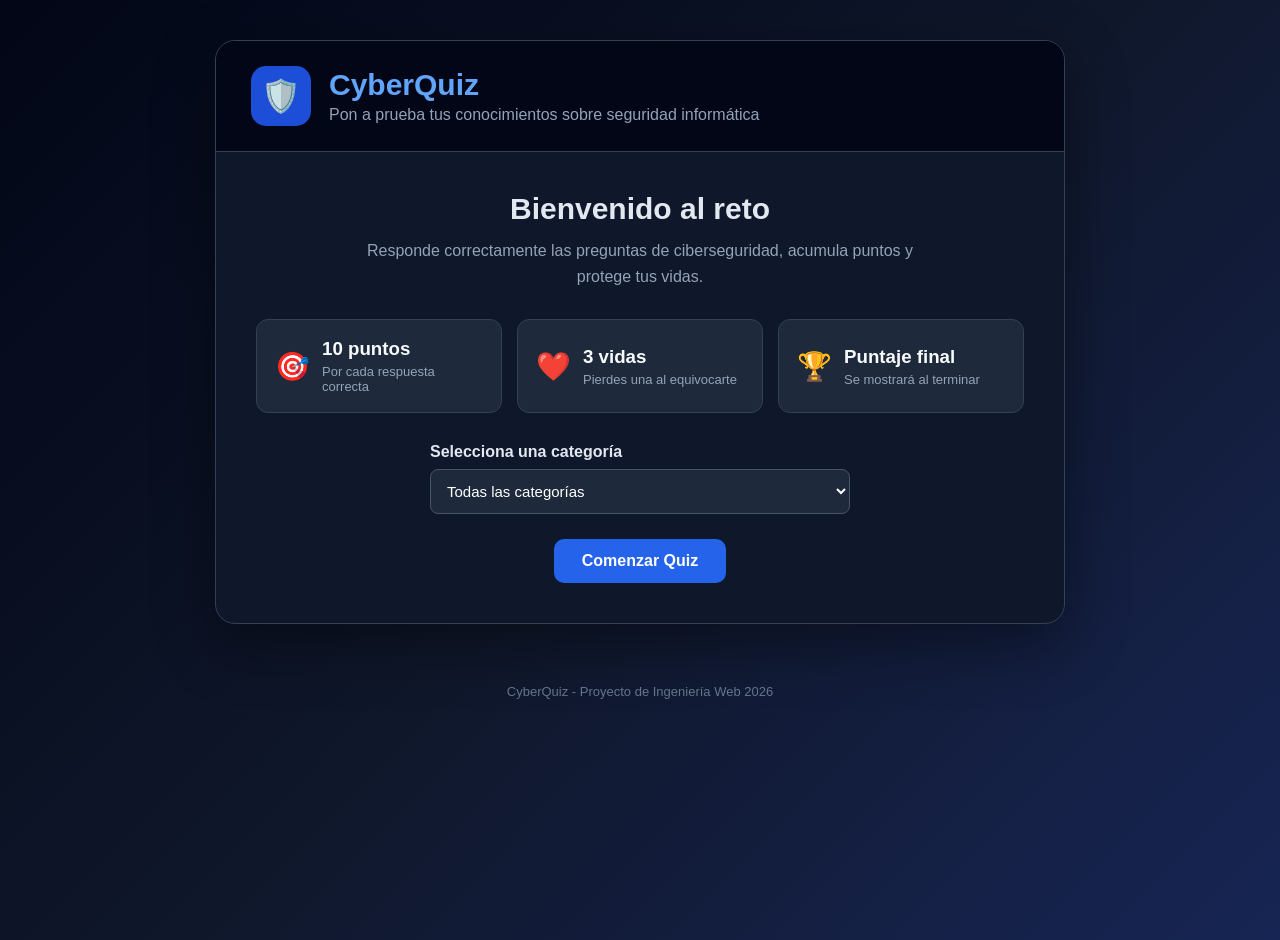
<file: index.html>
<!DOCTYPE html>
<html lang="es">

<head>
    <meta charset="UTF-8">
    <meta name="viewport" content="width=device-width, initial-scale=1.0">

    <title>CyberQuiz - Seguridad Informática</title>

    <link rel="stylesheet" href="estilos.css">
</head>

<body>

    <main class="contenedor">

        <!-- =========================
             ENCABEZADO
        ========================== -->

        <header class="encabezado">

            <div class="logo">
                🛡️
            </div>

            <div>
                <h1>CyberQuiz</h1>
                <p>
                    Pon a prueba tus conocimientos
                    sobre seguridad informática
                </p>
            </div>

        </header>


        <!-- =========================
             PANTALLA INICIAL
        ========================== -->

        <section
            id="pantallaInicio"
            class="pantalla activa"
        >

            <h2>Bienvenido al reto</h2>

            <p class="texto-intro">
                Responde correctamente las preguntas
                de ciberseguridad, acumula puntos
                y protege tus vidas.
            </p>


            <div class="reglas">

                <article>
                    <span>🎯</span>

                    <div>
                        <h3>10 puntos</h3>
                        <p>Por cada respuesta correcta</p>
                    </div>
                </article>


                <article>
                    <span>❤️</span>

                    <div>
                        <h3>3 vidas</h3>
                        <p>Pierdes una al equivocarte</p>
                    </div>
                </article>


                <article>
                    <span>🏆</span>

                    <div>
                        <h3>Puntaje final</h3>
                        <p>Se mostrará al terminar</p>
                    </div>
                </article>

            </div>


            <!-- FILTRO -->

            <div class="selector">

                <label for="categoria">
                    Selecciona una categoría
                </label>

                <select id="categoria">

                    <option value="todas">
                        Todas las categorías
                    </option>

                    <option value="phishing">
                        Phishing
                    </option>

                    <option value="contrasenas">
                        Contraseñas
                    </option>

                    <option value="malware">
                        Malware
                    </option>

                    <option value="redes">
                        Redes y navegación
                    </option>

                </select>

            </div>


            <button
                id="btnComenzar"
                class="boton-principal"
            >
                Comenzar Quiz
            </button>

        </section>


        <!-- =========================
             PANTALLA DEL JUEGO
        ========================== -->

        <section
            id="pantallaJuego"
            class="pantalla"
        >

            <!-- INFORMACIÓN -->

            <div class="barra-info">

                <div class="dato">
                    <span>⭐</span>

                    <div>
                        <small>Puntos</small>
                        <strong id="puntos">0</strong>
                    </div>
                </div>


                <div class="dato">
                    <span>❤️</span>

                    <div>
                        <small>Vidas</small>
                        <strong id="vidas">3</strong>
                    </div>
                </div>


                <div class="dato">
                    <span>❓</span>

                    <div>
                        <small>Pregunta</small>

                        <strong>
                            <span id="numeroPregunta">1</span>
                            /
                            <span id="totalPreguntas">10</span>
                        </strong>

                    </div>
                </div>

            </div>


            <!-- BARRA DE PROGRESO -->

            <div class="barra-progreso">

                <div
                    id="progreso"
                    class="progreso"
                ></div>

            </div>


            <!-- PREGUNTA -->

            <article class="tarjeta-pregunta">

                <span
                    id="categoriaPregunta"
                    class="categoria-pregunta"
                >
                    Seguridad
                </span>

                <h2 id="pregunta">
                    Pregunta
                </h2>


                <div
                    id="opciones"
                    class="opciones"
                >
                    <!-- JS genera los botones -->
                </div>


                <p
                    id="mensaje"
                    class="mensaje"
                ></p>

            </article>

        </section>


        <!-- =========================
             RESULTADO
        ========================== -->

        <section
            id="pantallaResultado"
            class="pantalla resultado"
        >

            <div class="trofeo">
                🏆
            </div>

            <h2>¡Quiz terminado!</h2>

            <p>
                Este fue tu resultado:
            </p>


            <div class="resultado-puntos">

                <span id="puntajeFinal">
                    0
                </span>

                <small>
                    puntos
                </small>

            </div>


            <div class="estadisticas">

                <article>

                    <strong id="correctasFinal">
                        0
                    </strong>

                    <span>
                        Correctas
                    </span>

                </article>


                <article>

                    <strong id="incorrectasFinal">
                        0
                    </strong>

                    <span>
                        Incorrectas
                    </span>

                </article>


                <article>

                    <strong id="vidasFinal">
                        0
                    </strong>

                    <span>
                        Vidas
                    </span>

                </article>

            </div>


            <p
                id="mensajeFinal"
                class="mensaje-final"
            >
            </p>


            <button
                id="btnReiniciar"
                class="boton-principal"
            >
                Jugar nuevamente
            </button>

        </section>

    </main>


    <footer>

        <p>
            CyberQuiz - Proyecto de Ingeniería Web 2026
        </p>

    </footer>


    <script src="script.js"></script>

</body>

</html>
</file>
<file: estilos.css>
/* =========================================
   CONFIGURACIÓN GENERAL
   ========================================= */

* {
    box-sizing: border-box;
    margin: 0;
    padding: 0;
}

body {
    min-height: 100vh;

    font-family: Arial, Helvetica, sans-serif;

    background:
        linear-gradient(
            135deg,
            #020617,
            #0f172a,
            #172554
        );

    color: #e2e8f0;
}


/* =========================================
   CONTENEDOR
   ========================================= */

.contenedor {
    width: 92%;
    max-width: 850px;

    margin: 40px auto;

    background-color: #0f172a;

    border: 1px solid #334155;

    border-radius: 20px;

    overflow: hidden;

    box-shadow:
        0 20px 60px
        rgba(0, 0, 0, 0.4);
}


/* =========================================
   ENCABEZADO
   ========================================= */

.encabezado {
    display: flex;
    align-items: center;

    gap: 18px;

    padding: 25px 35px;

    background-color: #020617;

    border-bottom: 1px solid #334155;
}

.logo {
    display: flex;
    align-items: center;
    justify-content: center;

    width: 60px;
    height: 60px;

    background-color: #1d4ed8;

    border-radius: 15px;

    font-size: 32px;
}

.encabezado h1 {
    color: #60a5fa;

    font-size: 30px;
}

.encabezado p {
    margin-top: 4px;

    color: #94a3b8;
}


/* =========================================
   PANTALLAS
   ========================================= */

.pantalla {
    display: none;

    padding: 40px;
}

.pantalla.activa {
    display: block;
}


/* =========================================
   INICIO
   ========================================= */

#pantallaInicio {
    text-align: center;
}

#pantallaInicio h2 {
    margin-bottom: 12px;

    font-size: 30px;
}

.texto-intro {
    max-width: 600px;

    margin: 0 auto 30px;

    color: #94a3b8;

    line-height: 1.6;
}


/* =========================================
   REGLAS
   ========================================= */

.reglas {
    display: flex;
    flex-wrap: wrap;

    gap: 15px;

    margin-bottom: 30px;
}

.reglas article {
    flex: 1 1 180px;

    display: flex;
    align-items: center;

    gap: 12px;

    padding: 18px;

    text-align: left;

    background-color: #1e293b;

    border: 1px solid #334155;

    border-radius: 12px;
}

.reglas article > span {
    font-size: 28px;
}

.reglas h3 {
    margin-bottom: 4px;

    color: #f8fafc;
}

.reglas p {
    font-size: 13px;

    color: #94a3b8;
}


/* =========================================
   SELECTOR DE CATEGORÍA
   ========================================= */

.selector {
    max-width: 420px;

    display: flex;
    flex-direction: column;

    gap: 8px;

    margin: 0 auto 25px;

    text-align: left;
}

.selector label {
    font-weight: bold;
}

.selector select {
    width: 100%;

    padding: 12px;

    background-color: #1e293b;

    color: white;

    border: 1px solid #475569;

    border-radius: 8px;

    font-size: 15px;

    cursor: pointer;
}


/* =========================================
   BOTÓN
   ========================================= */

.boton-principal {
    padding: 13px 28px;

    border: none;

    border-radius: 10px;

    background-color: #2563eb;

    color: white;

    font-size: 16px;
    font-weight: bold;

    cursor: pointer;

    transition: 0.3s;
}

.boton-principal:hover {
    background-color: #1d4ed8;

    transform: translateY(-2px);

    box-shadow:
        0 8px 20px
        rgba(37, 99, 235, 0.35);
}


/* =========================================
   INFORMACIÓN DEL JUEGO
   ========================================= */

.barra-info {
    display: flex;
    justify-content: space-between;

    gap: 15px;

    margin-bottom: 20px;
}

.dato {
    flex: 1;

    display: flex;
    align-items: center;

    gap: 10px;

    padding: 12px;

    background-color: #1e293b;

    border-radius: 10px;
}

.dato > span {
    font-size: 24px;
}

.dato div {
    display: flex;
    flex-direction: column;
}

.dato small {
    color: #94a3b8;
}

.dato strong {
    font-size: 18px;
}


/* =========================================
   PROGRESO
   ========================================= */

.barra-progreso {
    width: 100%;
    height: 8px;

    margin-bottom: 30px;

    background-color: #334155;

    border-radius: 10px;

    overflow: hidden;
}

.progreso {
    width: 0%;
    height: 100%;

    background-color: #22c55e;

    transition: width 0.4s;
}


/* =========================================
   PREGUNTA
   ========================================= */

.tarjeta-pregunta {
    padding: 30px;

    background-color: #1e293b;

    border-radius: 15px;
}

.categoria-pregunta {
    display: inline-block;

    margin-bottom: 15px;

    padding: 5px 12px;

    background-color: #1e40af;

    color: #bfdbfe;

    border-radius: 20px;

    font-size: 12px;
    font-weight: bold;

    text-transform: uppercase;
}

.tarjeta-pregunta h2 {
    margin-bottom: 25px;

    font-size: 24px;

    line-height: 1.4;
}


/* =========================================
   OPCIONES
   ========================================= */

.opciones {
    display: flex;
    flex-direction: column;

    gap: 12px;
}

.opcion {
    width: 100%;

    padding: 15px;

    text-align: left;

    background-color: #0f172a;

    color: white;

    border: 2px solid #334155;

    border-radius: 10px;

    font-size: 15px;

    cursor: pointer;

    transition: 0.25s;
}

.opcion:hover {
    border-color: #3b82f6;

    background-color: #172554;
}


/* RESPUESTA CORRECTA */

.opcion.correcta {
    background-color: #14532d;

    border-color: #22c55e;
}


/* RESPUESTA INCORRECTA */

.opcion.incorrecta {
    background-color: #7f1d1d;

    border-color: #ef4444;
}

.opcion:disabled {
    cursor: default;
}


/* =========================================
   MENSAJE
   ========================================= */

.mensaje {
    min-height: 30px;

    margin-top: 20px;

    font-weight: bold;

    text-align: center;
}

.mensaje-correcto {
    color: #4ade80;
}

.mensaje-error {
    color: #f87171;
}


/* =========================================
   RESULTADOS
   ========================================= */

.resultado {
    text-align: center;
}

.trofeo {
    margin-bottom: 15px;

    font-size: 70px;
}

.resultado h2 {
    margin-bottom: 10px;

    font-size: 32px;
}

.resultado > p {
    color: #94a3b8;
}

.resultado-puntos {
    display: flex;
    flex-direction: column;

    margin: 30px auto;

    color: #60a5fa;
}

.resultado-puntos span {
    font-size: 65px;

    font-weight: bold;
}

.resultado-puntos small {
    font-size: 17px;

    color: #94a3b8;
}


/* =========================================
   ESTADÍSTICAS
   ========================================= */

.estadisticas {
    display: flex;

    gap: 15px;

    margin-bottom: 25px;
}

.estadisticas article {
    flex: 1;

    display: flex;
    flex-direction: column;

    padding: 18px;

    background-color: #1e293b;

    border-radius: 10px;
}

.estadisticas strong {
    margin-bottom: 5px;

    color: #60a5fa;

    font-size: 28px;
}

.estadisticas span {
    color: #94a3b8;

    font-size: 13px;
}

.mensaje-final {
    margin-bottom: 25px;

    color: #cbd5e1;

    font-size: 17px;
}


/* =========================================
   FOOTER
   ========================================= */

footer {
    padding: 20px;

    text-align: center;

    color: #64748b;

    font-size: 13px;
}


/* =========================================
   RESPONSIVE
   ========================================= */

@media (max-width: 650px) {

    .contenedor {
        width: 95%;

        margin: 15px auto;
    }

    .encabezado {
        padding: 20px;

        flex-direction: column;

        text-align: center;
    }

    .pantalla {
        padding: 25px 18px;
    }

    .reglas {
        flex-direction: column;
    }

    .barra-info {
        flex-direction: column;
    }

    .estadisticas {
        flex-direction: column;
    }

    .tarjeta-pregunta {
        padding: 20px;
    }

    .tarjeta-pregunta h2 {
        font-size: 20px;
    }

}
</file>
